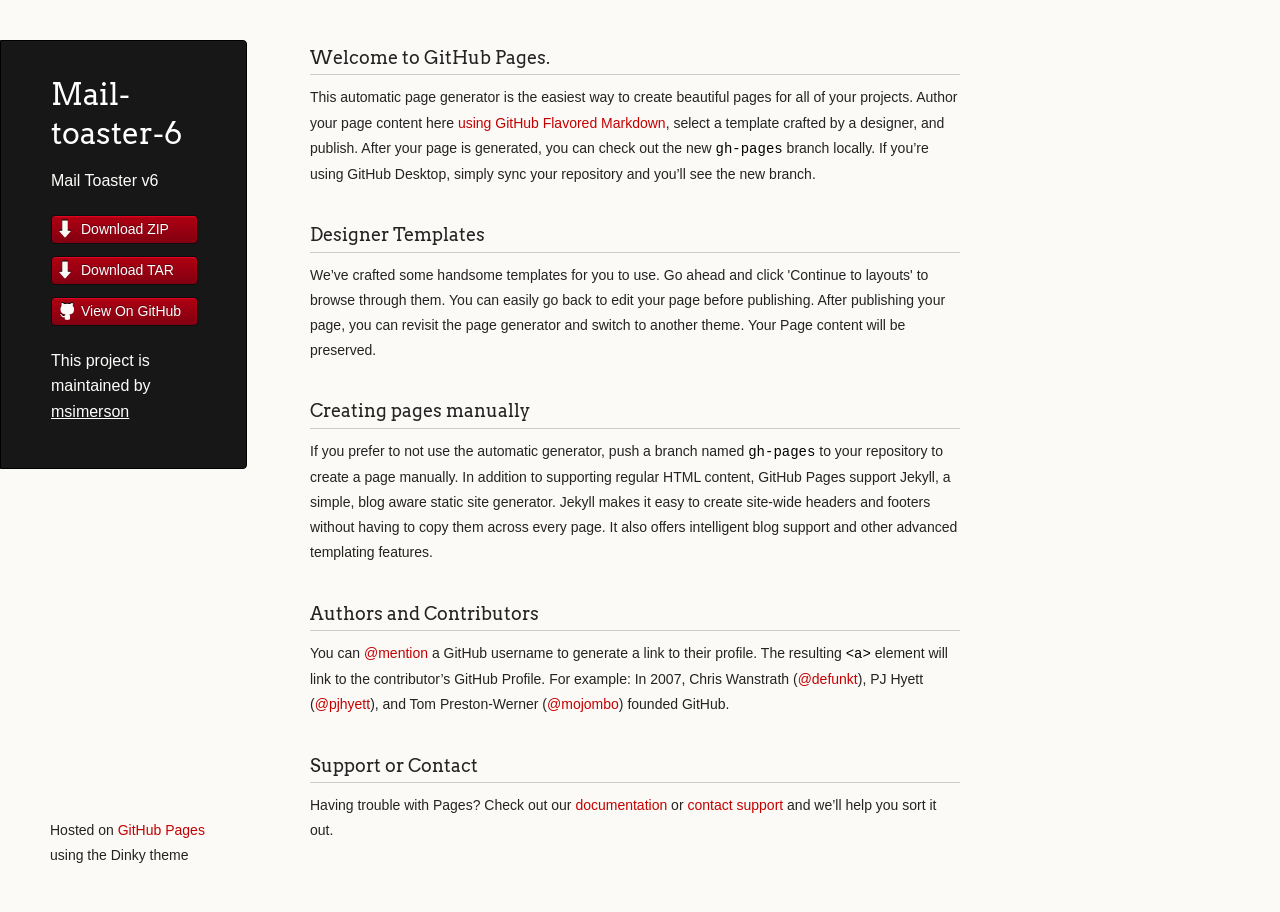
<file: index.html>
<!doctype html>
<html>
  <head>
    <meta charset="utf-8">
    <meta http-equiv="X-UA-Compatible" content="chrome=1">
    <title>Mail-toaster-6 by msimerson</title>

    <link rel="stylesheet" href="stylesheets/styles.css">
    <link rel="stylesheet" href="stylesheets/github-light.css">
    <script src="javascripts/scale.fix.js"></script>
    <meta name="viewport" content="width=device-width, initial-scale=1, user-scalable=no">
    <!--[if lt IE 9]>
    <script src="//html5shiv.googlecode.com/svn/trunk/html5.js"></script>
    <![endif]-->
  </head>
  <body>
    <div class="wrapper">
      <header>
        <h1 class="header">Mail-toaster-6</h1>
        <p class="header">Mail Toaster v6</p>

        <ul>
          <li class="download"><a class="buttons" href="https://github.com/msimerson/Mail-Toaster-6/zipball/master">Download ZIP</a></li>
          <li class="download"><a class="buttons" href="https://github.com/msimerson/Mail-Toaster-6/tarball/master">Download TAR</a></li>
          <li><a class="buttons github" href="https://github.com/msimerson/Mail-Toaster-6">View On GitHub</a></li>
        </ul>

        <p class="header">This project is maintained by <a class="header name" href="https://github.com/msimerson">msimerson</a></p>


      </header>
      <section>
        <h3>
<a id="welcome-to-github-pages" class="anchor" href="#welcome-to-github-pages" aria-hidden="true"><span class="octicon octicon-link"></span></a>Welcome to GitHub Pages.</h3>

<p>This automatic page generator is the easiest way to create beautiful pages for all of your projects. Author your page content here <a href="https://guides.github.com/features/mastering-markdown/">using GitHub Flavored Markdown</a>, select a template crafted by a designer, and publish. After your page is generated, you can check out the new <code>gh-pages</code> branch locally. If you’re using GitHub Desktop, simply sync your repository and you’ll see the new branch.</p>

<h3>
<a id="designer-templates" class="anchor" href="#designer-templates" aria-hidden="true"><span class="octicon octicon-link"></span></a>Designer Templates</h3>

<p>We’ve crafted some handsome templates for you to use. Go ahead and click 'Continue to layouts' to browse through them. You can easily go back to edit your page before publishing. After publishing your page, you can revisit the page generator and switch to another theme. Your Page content will be preserved.</p>

<h3>
<a id="creating-pages-manually" class="anchor" href="#creating-pages-manually" aria-hidden="true"><span class="octicon octicon-link"></span></a>Creating pages manually</h3>

<p>If you prefer to not use the automatic generator, push a branch named <code>gh-pages</code> to your repository to create a page manually. In addition to supporting regular HTML content, GitHub Pages support Jekyll, a simple, blog aware static site generator. Jekyll makes it easy to create site-wide headers and footers without having to copy them across every page. It also offers intelligent blog support and other advanced templating features.</p>

<h3>
<a id="authors-and-contributors" class="anchor" href="#authors-and-contributors" aria-hidden="true"><span class="octicon octicon-link"></span></a>Authors and Contributors</h3>

<p>You can <a href="https://github.com/blog/821" class="user-mention">@mention</a> a GitHub username to generate a link to their profile. The resulting <code>&lt;a&gt;</code> element will link to the contributor’s GitHub Profile. For example: In 2007, Chris Wanstrath (<a href="https://github.com/defunkt" class="user-mention">@defunkt</a>), PJ Hyett (<a href="https://github.com/pjhyett" class="user-mention">@pjhyett</a>), and Tom Preston-Werner (<a href="https://github.com/mojombo" class="user-mention">@mojombo</a>) founded GitHub.</p>

<h3>
<a id="support-or-contact" class="anchor" href="#support-or-contact" aria-hidden="true"><span class="octicon octicon-link"></span></a>Support or Contact</h3>

<p>Having trouble with Pages? Check out our <a href="https://help.github.com/pages">documentation</a> or <a href="https://github.com/contact">contact support</a> and we’ll help you sort it out.</p>
      </section>
      <footer>
        <p><small>Hosted on <a href="https://pages.github.com">GitHub Pages</a> using the Dinky theme</small></p>
      </footer>
    </div>
    <!--[if !IE]><script>fixScale(document);</script><![endif]-->
		
  </body>
</html>
</file>
<file: stylesheets/styles.css>
@import url(https://fonts.googleapis.com/css?family=Arvo:400,700,400italic);

/* MeyerWeb Reset */

html, body, div, span, applet, object, iframe,
h1, h2, h3, h4, h5, h6, p, blockquote, pre,
a, abbr, acronym, address, big, cite, code,
del, dfn, em, img, ins, kbd, q, s, samp,
small, strike, strong, sub, sup, tt, var,
b, u, i, center,
dl, dt, dd, ol, ul, li,
fieldset, form, label, legend,
table, caption, tbody, tfoot, thead, tr, th, td,
article, aside, canvas, details, embed,
figure, figcaption, footer, header, hgroup,
menu, nav, output, ruby, section, summary,
time, mark, audio, video {
  margin: 0;
  padding: 0;
  border: 0;
  font: inherit;
  vertical-align: baseline;
}


/* Base text styles */

body {
  padding:10px 50px 0 0;
  font-family:"Helvetica Neue", Helvetica, Arial, sans-serif;
	font-size: 14px;
	color: #232323;
	background-color: #FBFAF7;
	margin: 0;
	line-height: 1.8em;
	-webkit-font-smoothing: antialiased;

}

h1, h2, h3, h4, h5, h6 {
  color:#232323;
  margin:36px 0 10px;
}

p, ul, ol, table, dl {
  margin:0 0 22px;
}

h1, h2, h3 {
	font-family: Arvo, Monaco, serif;
  line-height:1.3;
	font-weight: normal;
}

h1,h2, h3 {
	display: block;
	border-bottom: 1px solid #ccc;
	padding-bottom: 5px;
}

h1 {
	font-size: 30px;
}

h2 {
	font-size: 24px;
}

h3 {
	font-size: 18px;
}

h4, h5, h6 {
	font-family: Arvo, Monaco, serif;
	font-weight: 700;
}

a {
  color:#C30000;
  font-weight:200;
  text-decoration:none;
}

a:hover {
	text-decoration: underline;
}

a small {
	font-size: 12px;
}

em {
	font-style: italic;
}

strong {
  font-weight:700;
}

ul {
  list-style-position: inside;
  list-style: disc;
  padding-left: 25px;
}

ol {
  list-style-position: inside;
  list-style: decimal;
  padding-left: 25px;
}

blockquote {
  margin: 0;
  padding: 0 0 0 20px;
  font-style: italic;
}

dl, dt, dd, dl p {
	font-color: #444;
}

dl dt {
  font-weight: bold;
}

dl dd {
  padding-left: 20px;
  font-style: italic;
}

dl p {
  padding-left: 20px;
  font-style: italic;
}

hr {
  border:0;
  background:#ccc;
  height:1px;
  margin:0 0 24px;
}

/* Images */

img {
  position: relative;
  margin: 0 auto;
  max-width: 650px;
  padding: 5px;
  margin: 10px 0 32px 0;
  border: 1px solid #ccc;
}

p img {
  display: inline;
  margin: 0;
  padding: 0;
  vertical-align: middle;
  text-align: center;
  border: none;
}

/* Code blocks */

code, pre {
	font-family: Monaco, "Bitstream Vera Sans Mono", "Lucida Console", Terminal, monospace;
  color:#000;
  font-size:14px;
}

pre {
	padding: 4px 12px;
  background: #FDFEFB;
  border-radius:4px;
  border:1px solid #D7D8C8;
  overflow: auto;
  overflow-y: hidden;
	margin-bottom: 32px;
}


/* Tables */

table {
  width:100%;
}

table {
  border: 1px solid #ccc;
  margin-bottom: 32px;
  text-align: left;
 }

th {
  font-family: 'Arvo', Helvetica, Arial, sans-serif;
	font-size: 18px;
	font-weight: normal;
  padding: 10px;
  background: #232323;
  color: #FDFEFB;
 }

td {
  padding: 10px;
	background: #ccc;
 }


/* Wrapper */
.wrapper {
  width:960px;
}


/* Header */

header {
	background-color: #171717;
	color: #FDFDFB;
  width:170px;
  float:left;
  position:fixed;
	border: 1px solid #000;
	-webkit-border-top-right-radius: 4px;
	-webkit-border-bottom-right-radius: 4px;
	-moz-border-radius-topright: 4px;
	-moz-border-radius-bottomright: 4px;
	border-top-right-radius: 4px;
	border-bottom-right-radius: 4px;
	padding: 34px 25px 22px 50px;
	margin: 30px 25px 0 0;
	-webkit-font-smoothing: antialiased;
}

p.header {
	font-size: 16px;
}

h1.header {
	font-family: Arvo, sans-serif;
	font-size: 30px;
	font-weight: 300;
	line-height: 1.3em;
	border-bottom: none;
	margin-top: 0;
}


h1.header, a.header, a.name, header a{
	color: #fff;
}

a.header {
	text-decoration: underline;
}

a.name {
	white-space: nowrap;
}

header ul {
  list-style:none;
  padding:0;
}

header li {
	list-style-type: none;
  width:132px;
  height:15px;
	margin-bottom: 12px;
	line-height: 1em;
	padding: 6px 6px 6px 7px;

	background: #AF0011;
	background: -moz-linear-gradient(top, #AF0011 0%, #820011 100%);
  background: -webkit-gradient(linear, left top, left bottom, color-stop(0%,#f8f8f8), color-stop(100%,#dddddd));
  background: -webkit-linear-gradient(top, #AF0011 0%,#820011 100%);
  background: -o-linear-gradient(top, #AF0011 0%,#820011 100%);
  background: -ms-linear-gradient(top, #AF0011 0%,#820011 100%);
  background: linear-gradient(top, #AF0011 0%,#820011 100%);

	border-radius:4px;
  border:1px solid #0D0D0D;

	-webkit-box-shadow: inset 0px 1px 1px 0 rgba(233,2,38, 1);
	box-shadow: inset 0px 1px 1px 0 rgba(233,2,38, 1);

}

header li:hover {
	background: #C3001D;
	background: -moz-linear-gradient(top, #C3001D 0%, #950119 100%);
  background: -webkit-gradient(linear, left top, left bottom, color-stop(0%,#f8f8f8), color-stop(100%,#dddddd));
  background: -webkit-linear-gradient(top, #C3001D 0%,#950119 100%);
  background: -o-linear-gradient(top, #C3001D 0%,#950119 100%);
  background: -ms-linear-gradient(top, #C3001D 0%,#950119 100%);
  background: linear-gradient(top, #C3001D 0%,#950119 100%);
}

a.buttons {
	-webkit-font-smoothing: antialiased;
	background: url(../images/arrow-down.png) no-repeat;
	font-weight: normal;
	text-shadow: rgba(0, 0, 0, 0.4) 0 -1px 0;
	padding: 2px 2px 2px 22px;
	height: 30px;
}

a.github {
	background: url(../images/octocat-small.png) no-repeat 1px;
}

a.buttons:hover {
	color: #fff;
	text-decoration: none;
}


/* Section - for main page content */

section {
  width:650px;
  float:right;
  padding-bottom:50px;
}


/* Footer */

footer {
  width:170px;
  float:left;
  position:fixed;
  bottom:10px;
	padding-left: 50px;
}

@media print, screen and (max-width: 960px) {

  div.wrapper {
    width:auto;
    margin:0;
  }

  header, section, footer {
    float:none;
    position:static;
    width:auto;
  }

	footer {
		border-top: 1px solid #ccc;
		margin:0 84px 0 50px;
		padding:0;
	}

  header {
    padding-right:320px;
  }

  section {
    padding:20px 84px 20px 50px;
    margin:0 0 20px;
  }

  header a small {
    display:inline;
  }

  header ul {
    position:absolute;
    right:130px;
    top:84px;
  }
}

@media print, screen and (max-width: 720px) {
  body {
    word-wrap:break-word;
  }

  header {
    padding:10px 20px 0;
		margin-right: 0;
  }

	section {
    padding:10px 0 10px 20px;
    margin:0 0 30px;
  }

	footer {
		margin: 0 0 0 30px;
	}

  header ul, header p.view {
    position:static;
  }
}

@media print, screen and (max-width: 480px) {

  header ul li.download {
    display:none;
  }

	footer {
		margin: 0 0 0 20px;
	}

	footer a{
		display:block;
	}

}

@media print {
  body {
    padding:0.4in;
    font-size:12pt;
    color:#444;
  }
}
</file>
<file: stylesheets/github-light.css>
/*
   Copyright 2014 GitHub Inc.

   Licensed under the Apache License, Version 2.0 (the "License");
   you may not use this file except in compliance with the License.
   You may obtain a copy of the License at

       http://www.apache.org/licenses/LICENSE-2.0

   Unless required by applicable law or agreed to in writing, software
   distributed under the License is distributed on an "AS IS" BASIS,
   WITHOUT WARRANTIES OR CONDITIONS OF ANY KIND, either express or implied.
   See the License for the specific language governing permissions and
   limitations under the License.

*/

.pl-c /* comment */ {
  color: #969896;
}

.pl-c1      /* constant, markup.raw, meta.diff.header, meta.module-reference, meta.property-name, support, support.constant, support.variable, variable.other.constant */,
.pl-s .pl-v /* string variable */ {
  color: #0086b3;
}

.pl-e  /* entity */,
.pl-en /* entity.name */ {
  color: #795da3;
}

.pl-s .pl-s1 /* string source */,
.pl-smi      /* storage.modifier.import, storage.modifier.package, storage.type.java, variable.other, variable.parameter.function */ {
  color: #333;
}

.pl-ent /* entity.name.tag */ {
  color: #63a35c;
}

.pl-k /* keyword, storage, storage.type */ {
  color: #a71d5d;
}

.pl-pds              /* punctuation.definition.string, string.regexp.character-class */,
.pl-s                /* string */,
.pl-s .pl-pse .pl-s1 /* string punctuation.section.embedded source */,
.pl-sr               /* string.regexp */,
.pl-sr .pl-cce       /* string.regexp constant.character.escape */,
.pl-sr .pl-sra       /* string.regexp string.regexp.arbitrary-repitition */,
.pl-sr .pl-sre       /* string.regexp source.ruby.embedded */ {
  color: #183691;
}

.pl-v /* variable */ {
  color: #ed6a43;
}

.pl-id /* invalid.deprecated */ {
  color: #b52a1d;
}

.pl-ii /* invalid.illegal */ {
  background-color: #b52a1d;
  color: #f8f8f8;
}

.pl-sr .pl-cce /* string.regexp constant.character.escape */ {
  color: #63a35c;
  font-weight: bold;
}

.pl-ml /* markup.list */ {
  color: #693a17;
}

.pl-mh        /* markup.heading */,
.pl-mh .pl-en /* markup.heading entity.name */,
.pl-ms        /* meta.separator */ {
  color: #1d3e81;
  font-weight: bold;
}

.pl-mq /* markup.quote */ {
  color: #008080;
}

.pl-mi /* markup.italic */ {
  color: #333;
  font-style: italic;
}

.pl-mb /* markup.bold */ {
  color: #333;
  font-weight: bold;
}

.pl-md /* markup.deleted, meta.diff.header.from-file */ {
  background-color: #ffecec;
  color: #bd2c00;
}

.pl-mi1 /* markup.inserted, meta.diff.header.to-file */ {
  background-color: #eaffea;
  color: #55a532;
}

.pl-mdr /* meta.diff.range */ {
  color: #795da3;
  font-weight: bold;
}

.pl-mo /* meta.output */ {
  color: #1d3e81;
}
</file>
